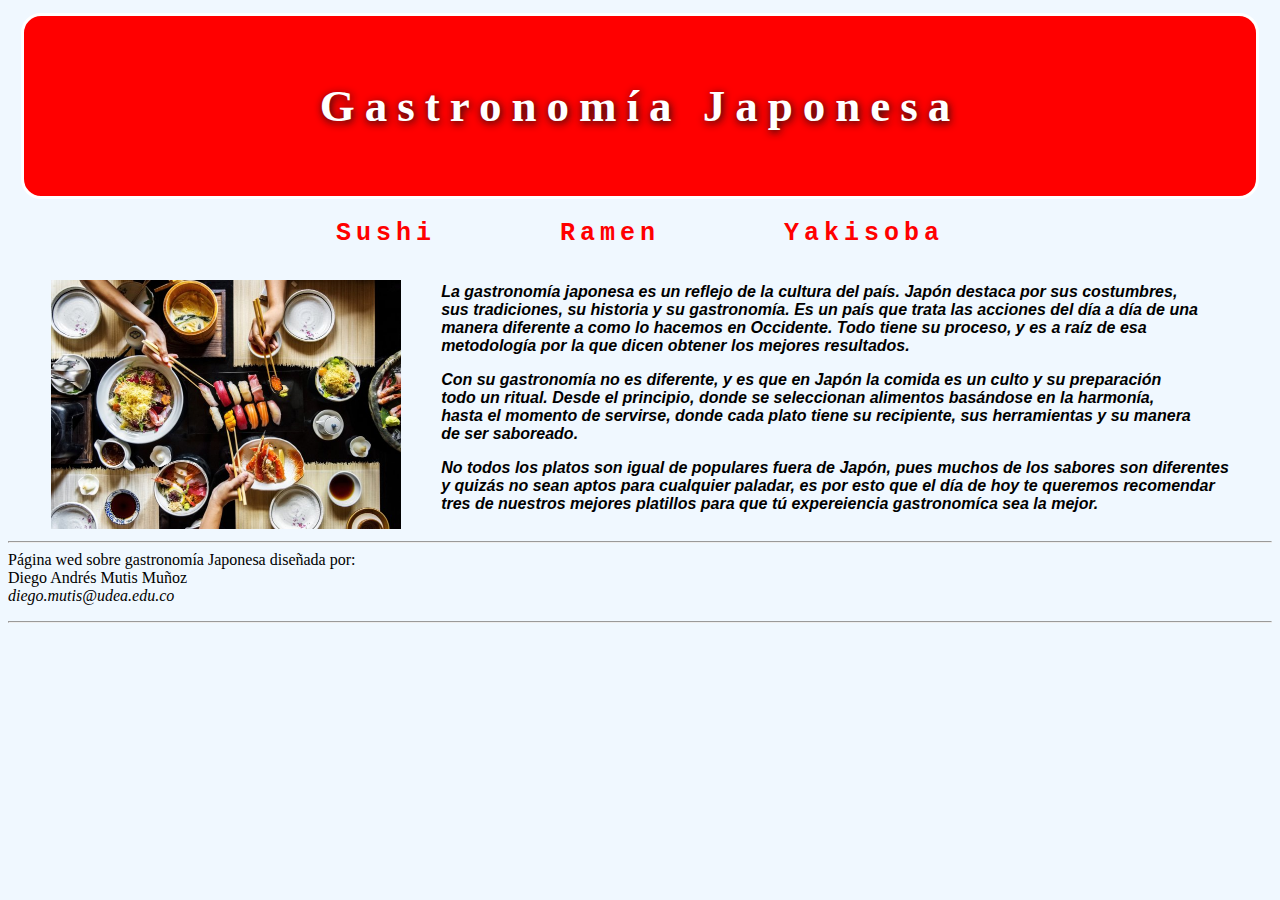
<file: index.html>
<!DOCTYPE html>
<html lang="en">
<head>
    <meta charset="UTF-8">
    <meta name="Diego Andrés Mutis Muñoz" content="Gastronimía Japonesa">
    <title> Gastronimía Japonesa</title>
    <link rel="icon" href="icono1.png" type="image/x-icon" /> 

    <link rel="stylesheet" type="text/css" href="styles.css">
</head>
<body>
    <div class="contenedor_1">
        <h1>Gastronomía Japonesa</h1>
    </div>
    <div class="contenedor_2">
        <div class="plato_1">
            <h2><a href="sushi_3.html">Sushi</a></h2>
        </div>
        <div class="plato_2">
            <h2><a href="ramen.html">Ramen</a></h2>
        </div>
        <div class="plato_3">
            <h2><a href="yakisoba_3.html">Yakisoba</a></h2>
        </div>
    </div>
    <div class="contenedor_3">
        <div class="cont_imagen">
            <img src="comidajaponesa.png" class="comida_img"/>
        </div>
        <div class="cont_description">
            <p>
                La gastronomía japonesa es un reflejo de la cultura del país. Japón destaca por sus costumbres,<br>
                sus tradiciones, su historia y su gastronomía. Es un país que trata las acciones del día a día de una<br> 
                manera diferente a como lo hacemos en Occidente. Todo tiene su proceso, y es a raíz de esa <br>
                metodología por la que dicen obtener los mejores resultados.
            </p>
            <p>
                Con su gastronomía no es diferente, y es que en Japón la comida es un culto y su preparación<br>
                todo un ritual. Desde el principio, donde se seleccionan alimentos basándose en la harmonía,<br>
                hasta el momento de servirse, donde cada plato tiene su recipiente, sus herramientas y su manera<br>
                de ser saboreado.<br>
            </p>
            <p>
                No todos los platos son igual de populares fuera de Japón, pues muchos de los sabores son diferentes<br>
                y quizás no sean aptos para cualquier paladar, es por esto que el día de hoy te queremos recomendar<br>
                tres de nuestros mejores platillos para que tú expereiencia gastronomíca sea la mejor.
            </p>
        </div>

    </div>
    <hr>
    <p class="contacto">Página wed sobre gastronomía Japonesa diseñada por:<br>
        Diego Andrés Mutis Muñoz<br>
        <i>diego.mutis@udea.edu.co</i>
        </p>
    <hr>
</body>
</html>
</file>
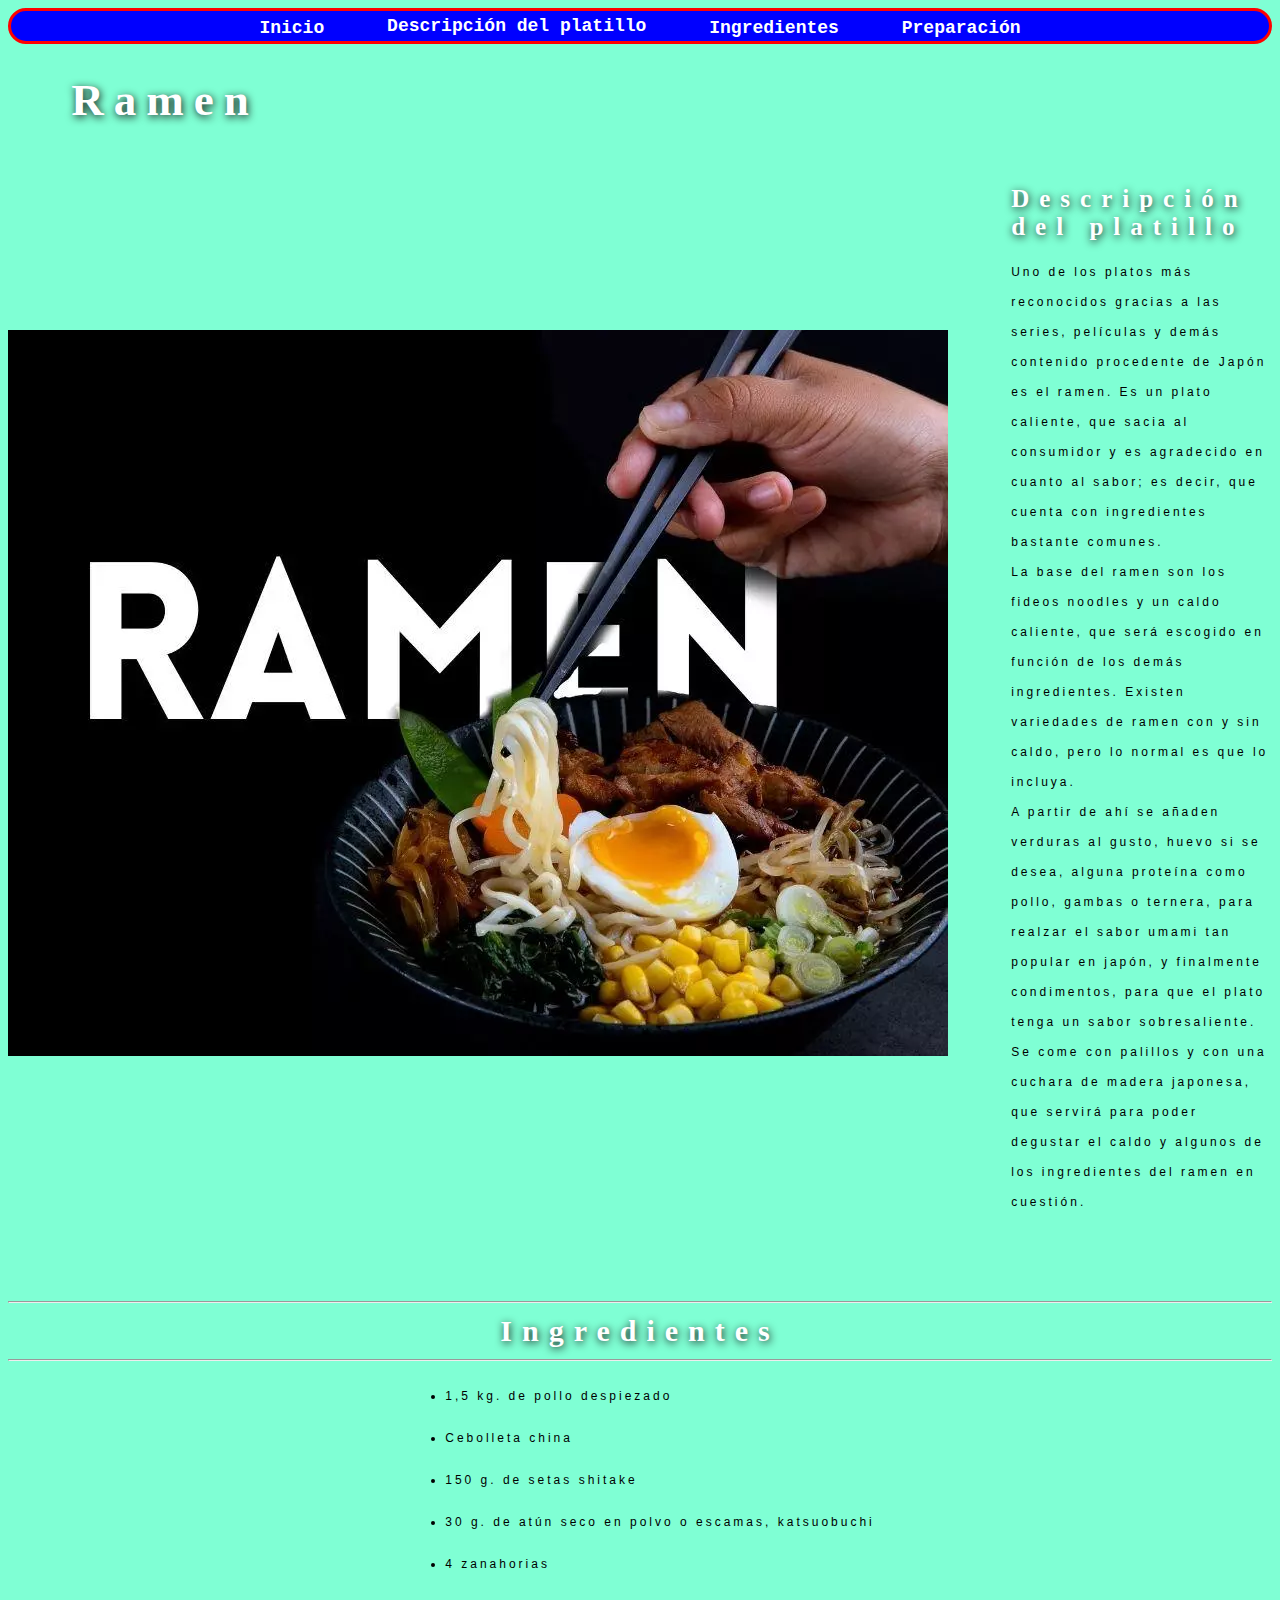
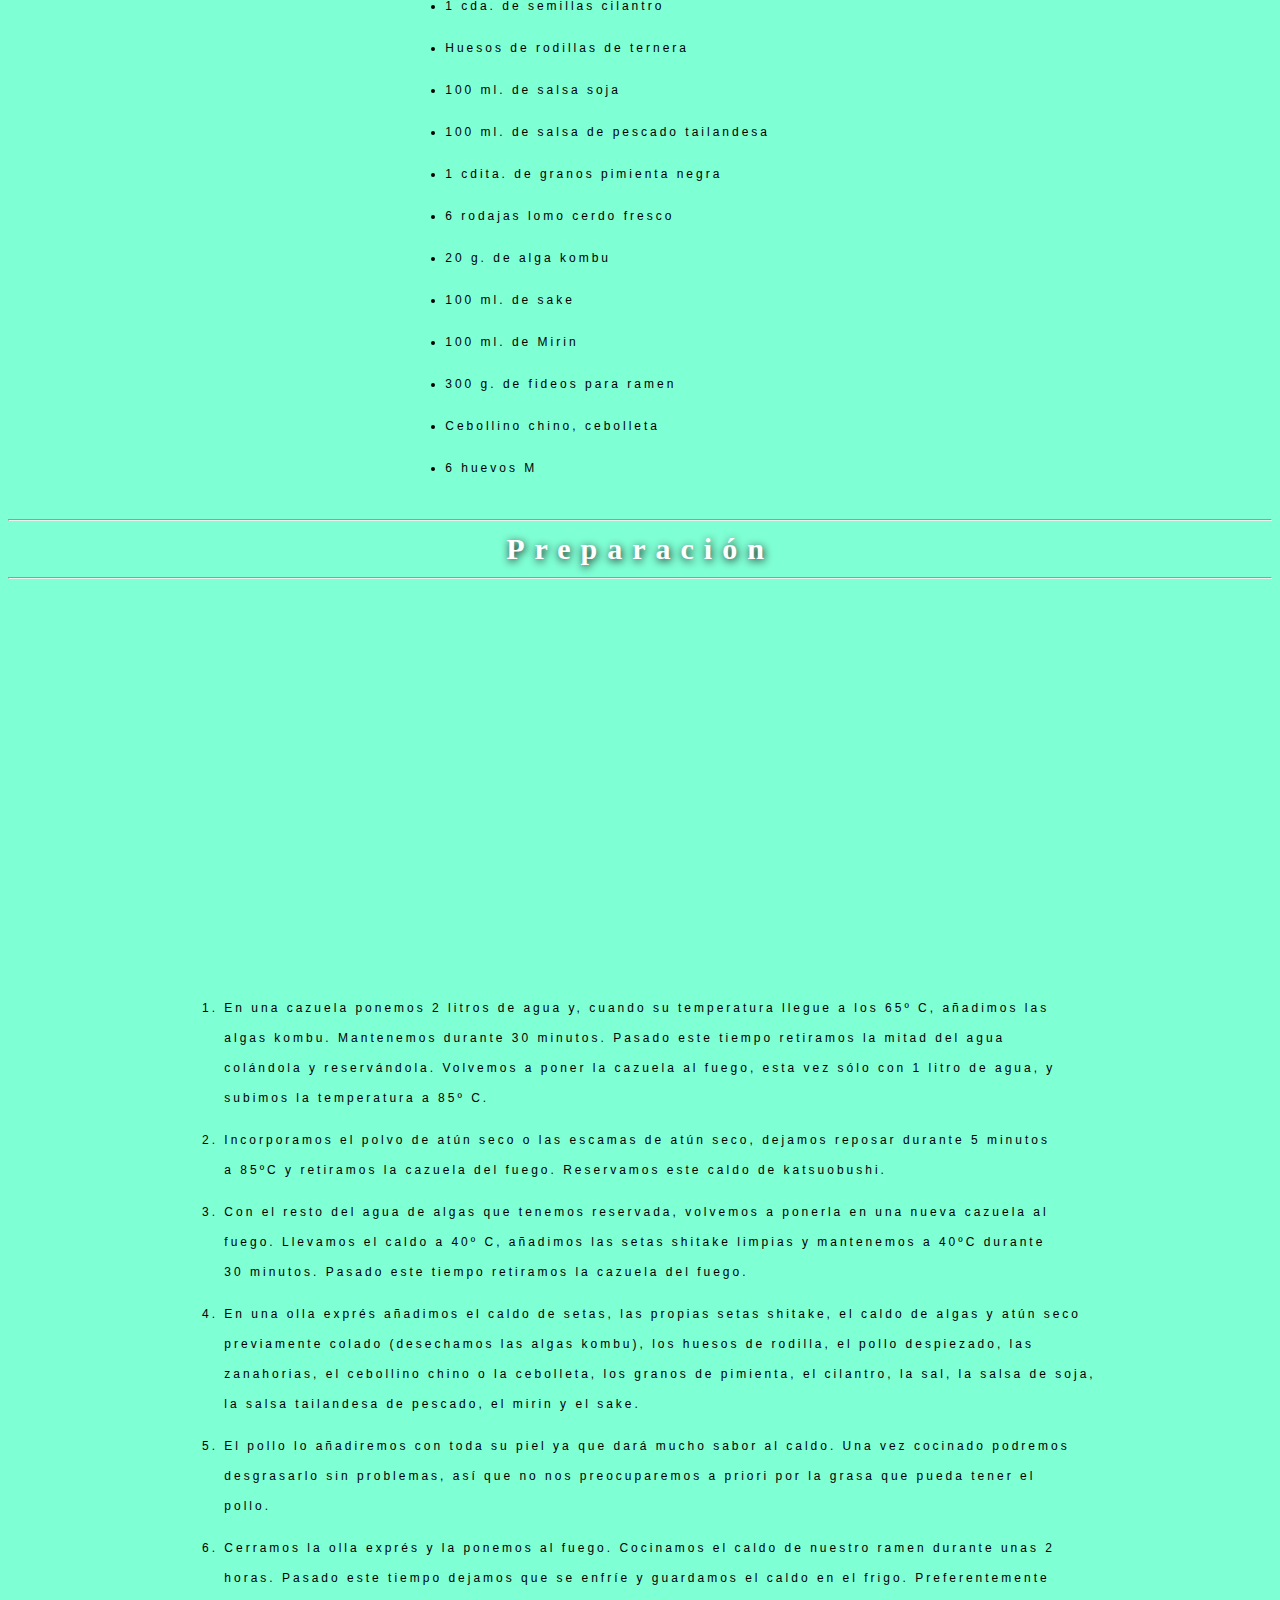
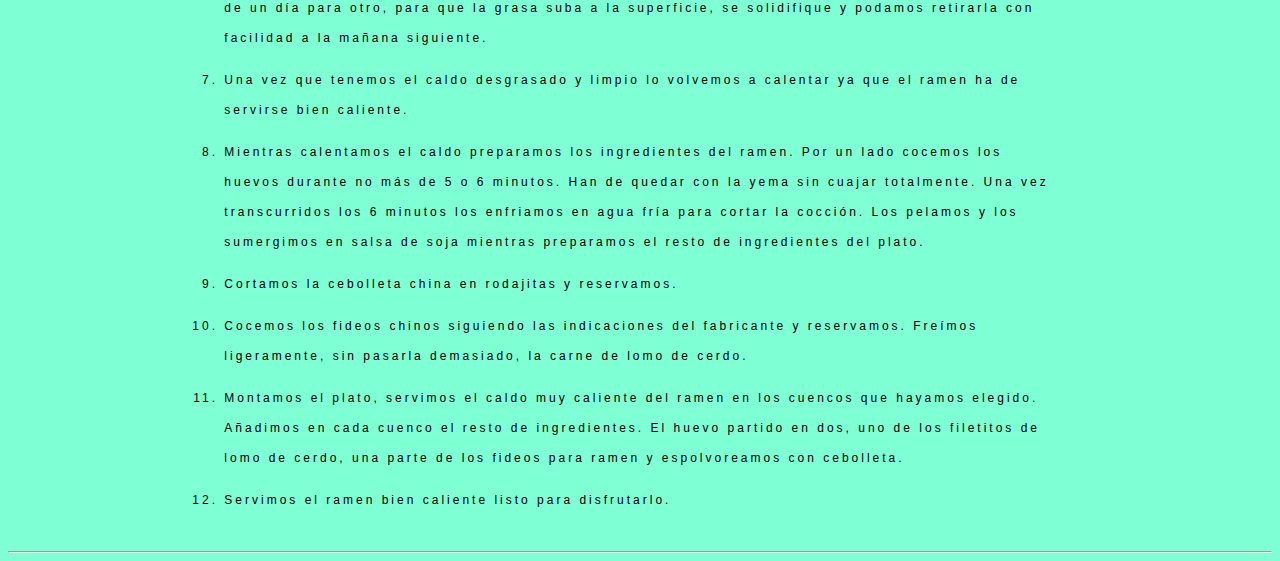
<file: ramen.html>
<!DOCTYPE html>
<html lang="=eng-US">
    <head>
        <meta charset="utf-8"/>
        <meta name="Diego Andrés Mutis Muñoz" content="Ramen"/>
        <link rel="icon" href="iconoramen.png" type="image/x-icon" /> 
        <title> Ramen</title>
        <link rel="stylesheet" type="text/css" href="styles_1.css">
    </head>
    <body>
        <div class="contenedor_1">
            <div class="cont_inicio">
                <h2><a href="index.html">Inicio</a></h2>
            </div>
            <div class="cont_description">
                <h2><a href="#Descripción">Descripción del platillo</a></h2>
            </div>
            <div class="cont_ingre">
                <h2><a href="#Ingredientes">Ingredientes</a></h2>
            </div>
            <div class="cont_prepa">
                <h2><a href="#Preparación">Preparación</a></h2>
            </div>
        </div>
        <div class="contenedor_2">
            <div class="cont_titulo">
                <h1>Ramen</h1>
            </div>
            <div class="cont_contenido">
                <div>
                    <img class="ramen_img" src="ramen.png"/>
                </div>
                <div class="cont_info">
                    <p id="Descripción"><h2 class="descri">Descripción del platillo </h2></p>
                    <p class="descri_platillo">
                        Uno de los platos más reconocidos gracias a las series, películas y demás contenido procedente de Japón es el ramen. Es un plato caliente, que sacia al consumidor y es agradecido en cuanto al sabor; es decir, que cuenta con ingredientes bastante comunes. <br>
                        La base del ramen son los fideos noodles y un caldo caliente, que será escogido en función de los demás ingredientes. Existen variedades de ramen con y sin caldo, pero lo normal es que lo incluya.<br>
                        A partir de ahí se añaden verduras al gusto, huevo si se desea, alguna proteína como pollo, gambas o ternera, para realzar el sabor umami tan popular en japón, y finalmente condimentos, para que el plato tenga un sabor sobresaliente.<br>
                        Se come con palillos y con una cuchara de madera japonesa, que servirá para poder degustar el caldo y algunos de los ingredientes del ramen en cuestión.

                    </p>
                </div>
            </div>
        </div>

        <hr>
        <div class="ingre">
            <p id="Ingredientes"><h2>Ingredientes</h2></p>
        </div>
        <hr>
        <div class="lis_ingre">
            <ul>
                <li>
                    <p>1,5 kg. de pollo despiezado</p>
                </li>
                <li>
                    <p>Cebolleta china</p>
                </li>
                <li>
                    <p>150 g. de setas shitake</p>
                </li>
                <li>
                    <p>30 g. de atún seco en polvo o escamas, katsuobuchi</p>
                </li>
                <li>
                    <p>4 zanahorias</p>
                </li>
                <li>
                    <p>1 cda. de semillas cilantro</p>
                </li>
                <li>
                    <p>Huesos de rodillas de ternera</p>
                </li>
                <li>
                    <p>100 ml. de salsa soja</p>
                </li>
                <li>
                    <p>100 ml. de salsa de pescado tailandesa</p>
                </li>
                <li>
                    <p>1 cdita. de granos pimienta negra</p>
                </li>
                <li>
                    <p>6 rodajas lomo cerdo fresco</p>
                </li>
                <li>
                    <p>20 g. de alga kombu</p>
                </li>
                <li>
                    <p>100 ml. de sake</p>
                </li>
                <li>
                    <p>100 ml. de Mirin</p>
                </li>
                <li>
                    <p>300 g. de fideos para ramen</p>
                </li>
                <li>
                    <p>Cebollino chino, cebolleta</p>
                </li>
                <li>
                    <p>6 huevos M</p>
                </li>
            </ul>
        </div>

        <hr>
        <div class="prepa"><p id="Preparación"><h2>Preparación</h2></p>
        </div>
        <hr>

        <div class="video">
            <iframe 
            width="560"
            height="315" 
            src="https://www.youtube.com/embed/bhi74---e_k?si=ZRhWc9kXzfW73ghO" 
            title="YouTube video player" 
            frameborder="0" 
            allow="accelerometer; autoplay; clipboard-write; encrypted-media; gyroscope; picture-in-picture; web-share" 
            allowfullscreen>
        </iframe>
        </div>

        <div class="lis_prepa">
            <ol>
                <li>
                    <p>En una cazuela ponemos 2 litros de agua y, cuando su temperatura llegue a los 65º C, añadimos las<br>
                        algas kombu. Mantenemos durante 30 minutos. Pasado este tiempo retiramos la mitad del agua<br>
                        colándola y reservándola. Volvemos a poner la cazuela al fuego, esta vez sólo con 1 litro de agua, y<br>
                        subimos la temperatura a 85º C.
                    </p>
                </li>
                <li>
                    <p>Incorporamos el polvo de atún seco o las escamas de atún seco, dejamos reposar durante 5 minutos<br>
                        a 85ºC y retiramos la cazuela del fuego. Reservamos este caldo de katsuobushi.
                    </p>
                </li>
                <li>
                    <p>Con el resto del agua de algas que tenemos reservada, volvemos a ponerla en una nueva cazuela al<br>
                        fuego. Llevamos el caldo a 40º C, añadimos las setas shitake limpias y mantenemos a 40ºC durante<br>
                        30 minutos. Pasado este tiempo retiramos la cazuela del fuego.
                    </p>
                </li>
                <li>
                    <p>En una olla exprés añadimos el caldo de setas, las propias setas shitake, el caldo de algas y atún seco <br>
                        previamente colado (desechamos las algas kombu), los huesos de rodilla, el pollo despiezado, las <br>
                        zanahorias, el cebollino chino o la cebolleta, los granos de pimienta, el cilantro, la sal, la salsa de soja, <br>
                        la salsa tailandesa de pescado, el mirin y el sake.
                    </p>
                </li>
                <li>
                    <p>El pollo lo añadiremos con toda su piel ya que dará mucho sabor al caldo. Una vez cocinado podremos <br>
                        desgrasarlo sin problemas, así que no nos preocuparemos a priori por la grasa que pueda tener el <br>
                        pollo.
                    </p>
                </li>
                <li>
                    <p>Cerramos la olla exprés y la ponemos al fuego. Cocinamos el caldo de nuestro ramen durante unas 2 <br>
                        horas. Pasado este tiempo dejamos que se enfríe y guardamos el caldo en el frigo. Preferentemente <br>
                        de un día para otro, para que la grasa suba a la superficie, se solidifique y podamos retirarla con <br>
                        facilidad a la mañana siguiente.
                    </p>
                </li>
                <li>
                    <p>Una vez que tenemos el caldo desgrasado y limpio lo volvemos a calentar ya que el ramen ha de <br>
                        servirse bien caliente.
                    </p>
                </li>
                <li>
                    <p>
                        Mientras calentamos el caldo preparamos los ingredientes del ramen. Por un lado cocemos los <br>
                        huevos durante no más de 5 o 6 minutos. Han de quedar con la yema sin cuajar totalmente. Una vez <br>
                        transcurridos los 6 minutos los enfriamos en agua fría para cortar la cocción. Los pelamos y los <br>
                        sumergimos en salsa de soja mientras preparamos el resto de ingredientes del plato.
                    </p>
                </li>
                <li>
                    <p>Cortamos la cebolleta china en rodajitas y reservamos.
                    </p>
                </li>
                <li>
                    <p>Cocemos los fideos chinos siguiendo las indicaciones del fabricante y reservamos. Freímos <br>
                        ligeramente, sin pasarla demasiado, la carne de lomo de cerdo.
                    </p>
                </li>
                <li>
                    <p>Montamos el plato, servimos el caldo muy caliente del ramen en los cuencos que hayamos elegido. <br>
                        Añadimos en cada cuenco el resto de ingredientes. El huevo partido en dos, uno de los filetitos de <br>
                        lomo de cerdo, una parte de los fideos para ramen y espolvoreamos con cebolleta.
                    </p>
                </li>
                <li>
                    <p>Servimos el ramen bien caliente listo para disfrutarlo.
                    </p>
                </li>
            </ol>
        </div>
        <hr>
    </body>
</html>
</file>
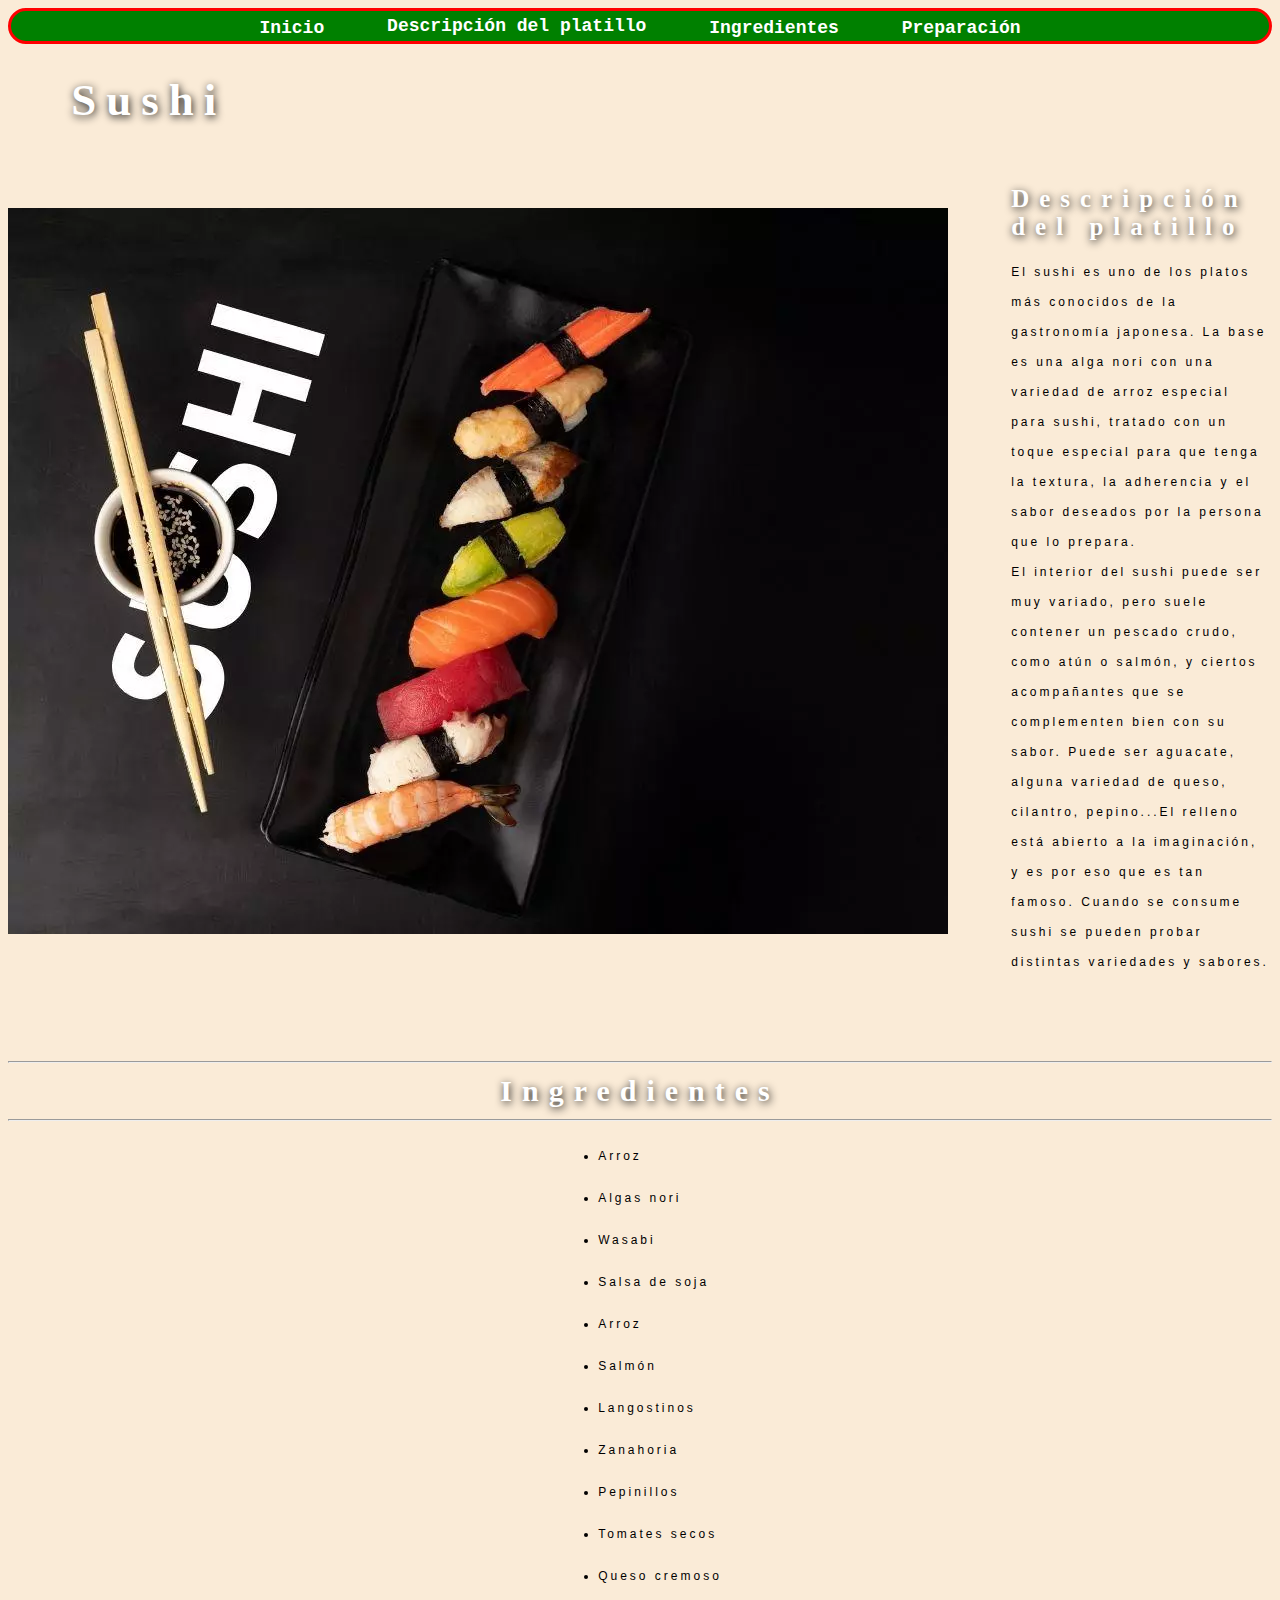
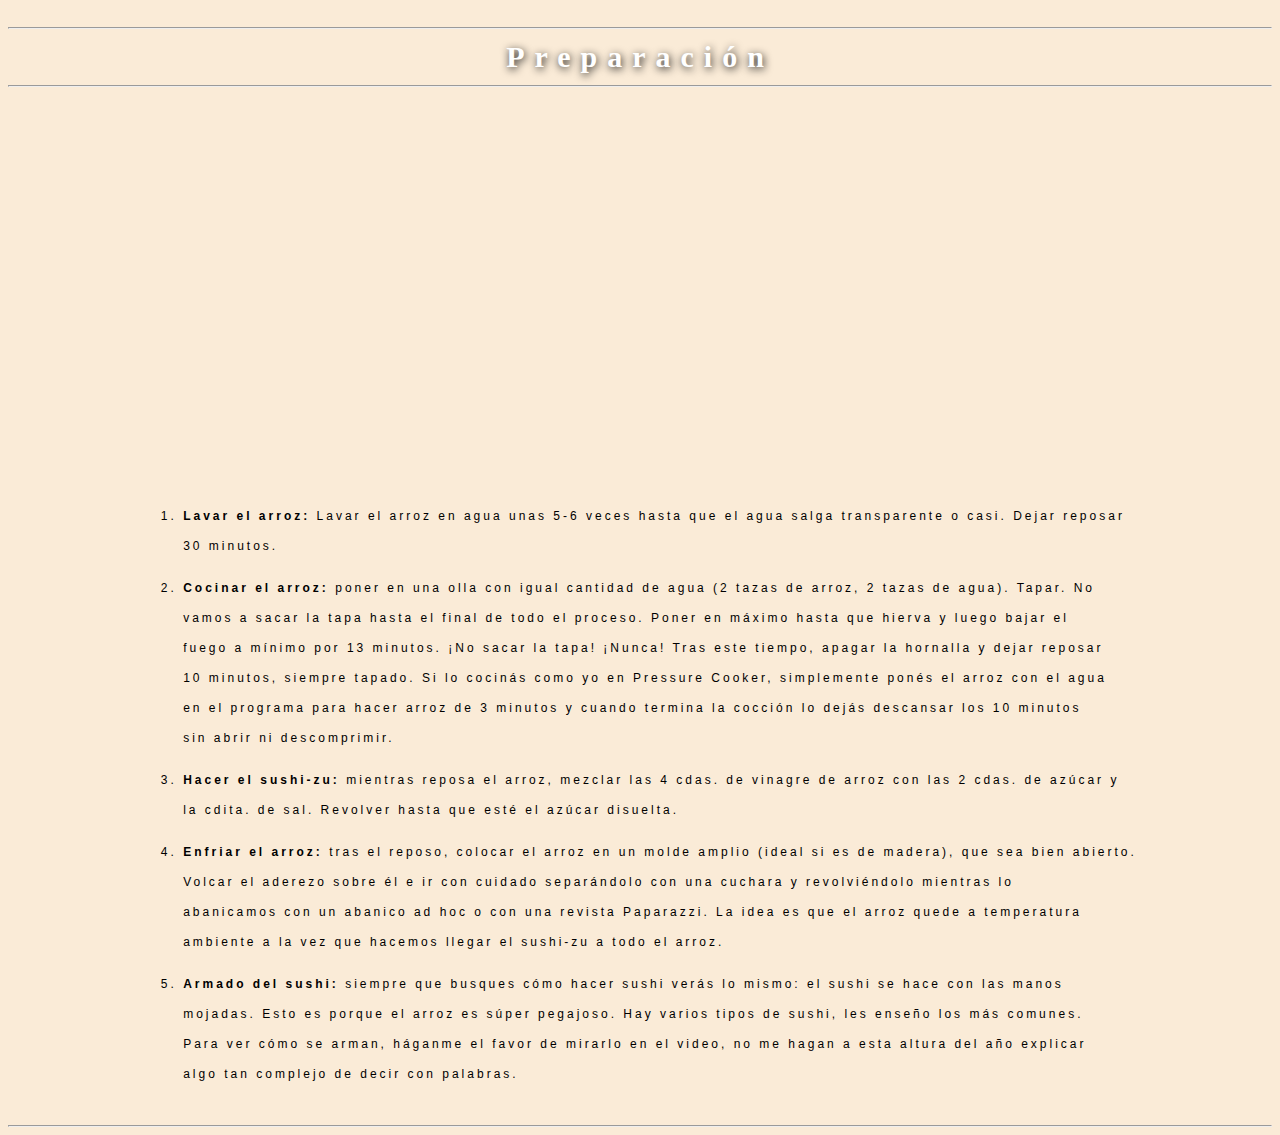
<file: sushi_3.html>
<!DOCTYPE html>
<html lang="=eng-US">
    <head>
        <meta charset="utf-8"/>
        <meta name="Diego Andrés Mutis Muñoz" content="Sushi"/>
        <link rel="icon" href="iconosushi.png" type="image/x-icon" /> 
        <title> Sushi</title>
        <link rel="stylesheet" type="text/css" href="styles_2.css">
    </head>
    <body>
        <div class="contenedor_1">
            <div class="cont_inicio">
                <h2><a href="index.html">Inicio</a></h2>
            </div>
            <div class="cont_description">
                <h2><a href="#Descripción">Descripción del platillo</a></h2>
            </div>
            <div class="cont_ingre">
                <h2><a href="#Ingredientes">Ingredientes</a></h2>
            </div>
            <div class="cont_prepa">
                <h2><a href="#Preparación">Preparación</a></h2>
            </div>
        </div>
        <div class="contenedor_2">
            <div class="cont_titulo">
                <h1>Sushi</h1>
            </div>
            <div class="cont_contenido">
                <div>
                    <img class="sushi_img" src="sushi.png"/>
                </div>
                <div class="cont_info">
                    <p id="Descripción"><h2 class="descri">Descripción del platillo </h2></p>
                    <p class="descri_platillo">
                        El sushi es uno de los platos más conocidos de la gastronomía japonesa. La base es una alga nori con una variedad de arroz especial para sushi, tratado con un toque especial para que tenga la textura, la adherencia y el sabor deseados por la persona que lo prepara.<br>
                        El interior del sushi puede ser muy variado, pero suele contener un pescado crudo, como atún o salmón, y ciertos acompañantes que se complementen bien con su sabor. Puede ser aguacate, alguna variedad de queso, cilantro, pepino...El relleno está abierto a la imaginación, y es por eso que es tan famoso. Cuando se consume sushi se pueden probar distintas variedades y sabores.
                    </p>
                </div>
            </div>
        </div>

        <hr>
        <div class="ingre">
            <p id="Ingredientes"><h2>Ingredientes</h2></p>
        </div>
        <hr>
        <div class="lis_ingre">
            <ul>
                <li>
                    <p>Arroz</p>
                </li>
                <li>
                    <p>Algas nori</p>
                </li>
                <li>
                    <p>Wasabi</p>
                </li>
                <li>
                    <p>Salsa de soja</p>
                </li>
                <li>
                    <p>Arroz</p>
                </li>
                <li>
                    <p>Salmón</p>
                </li>
                <li>
                    <p>Langostinos</p>
                </li>
                <li>
                    <p>Zanahoria</p>
                </li>
                <li>
                    <p>Pepinillos</p>
                </li>
                <li>
                    <p>Tomates secos</p>
                </li>
                <li>
                    <p>Queso cremoso</p>
                </li>
            </ul>
        </div>

        <hr>
        <div class="prepa"><p id="Preparación"><h2>Preparación</h2></p>
        </div>
        <hr>

        <div class="video">
            <iframe 
            width="560" 
            height="315" 
            src="https://www.youtube.com/embed/D2gWau1l-sk?si=gAmQ_wzqo0PebyHR" 
            title="YouTube video player" 
            frameborder="0" 
            allow="accelerometer; autoplay; clipboard-write; encrypted-media; gyroscope; picture-in-picture; web-share" 
            allowfullscreen>
        </iframe>
        </div>

        <div class="lis_prepa">
            <ol>
                <li>
                    <p><b>Lavar el arroz:</b> Lavar el arroz en agua unas 5-6 veces hasta que el agua salga transparente o casi. Dejar reposar<br>
                    30 minutos.
                    </p>
                </li>
                <li>
                    <p><b>Cocinar el arroz:</b> poner en una olla con igual cantidad de agua (2 tazas de arroz, 2 tazas de agua). Tapar. No<br>
                        vamos a sacar la tapa hasta el final de todo el proceso. Poner en máximo hasta que hierva y luego bajar el<br>
                        fuego a mínimo por 13 minutos. ¡No sacar la tapa! ¡Nunca! Tras este tiempo, apagar la hornalla y dejar reposar<br>
                        10 minutos, siempre tapado. Si lo cocinás como yo en Pressure Cooker, simplemente ponés el arroz con el agua<br>
                        en el programa para hacer arroz de 3 minutos y cuando termina la cocción lo dejás descansar los 10 minutos<br>
                        sin abrir ni descomprimir.
                    </p>
                </li>
                <li>
                    <p><b>Hacer el sushi-zu:</b> mientras reposa el arroz, mezclar las 4 cdas. de vinagre de arroz con las 2 cdas. de azúcar y<br>
                        la cdita. de sal. Revolver hasta que esté el azúcar disuelta.
                    </p>
                </li>
                <li>
                    <p><b>Enfriar el arroz:</b> tras el reposo, colocar el arroz en un molde amplio (ideal si es de madera), que sea bien abierto. <br>
                        Volcar el aderezo sobre él e ir con cuidado separándolo con una cuchara y revolviéndolo mientras lo <br>
                        abanicamos con un abanico ad hoc o con una revista Paparazzi. La idea es que el arroz quede a temperatura <br>
                        ambiente a la vez que hacemos llegar el sushi-zu a todo el arroz.
                    </p>
                </li>
                <li>
                    <p><b>Armado del sushi:</b> siempre que busques cómo hacer sushi verás lo mismo: el sushi se hace con las manos <br>
                        mojadas. Esto es porque el arroz es súper pegajoso. Hay varios tipos de sushi, les enseño los más comunes. <br>
                        Para ver cómo se arman, háganme el favor de mirarlo en el video, no me hagan a esta altura del año explicar <br>
                        algo tan complejo de decir con palabras.
                    </p>
                </li>
            </ol>
    
        </div>
        <hr>
    </body>
</html>
</file>
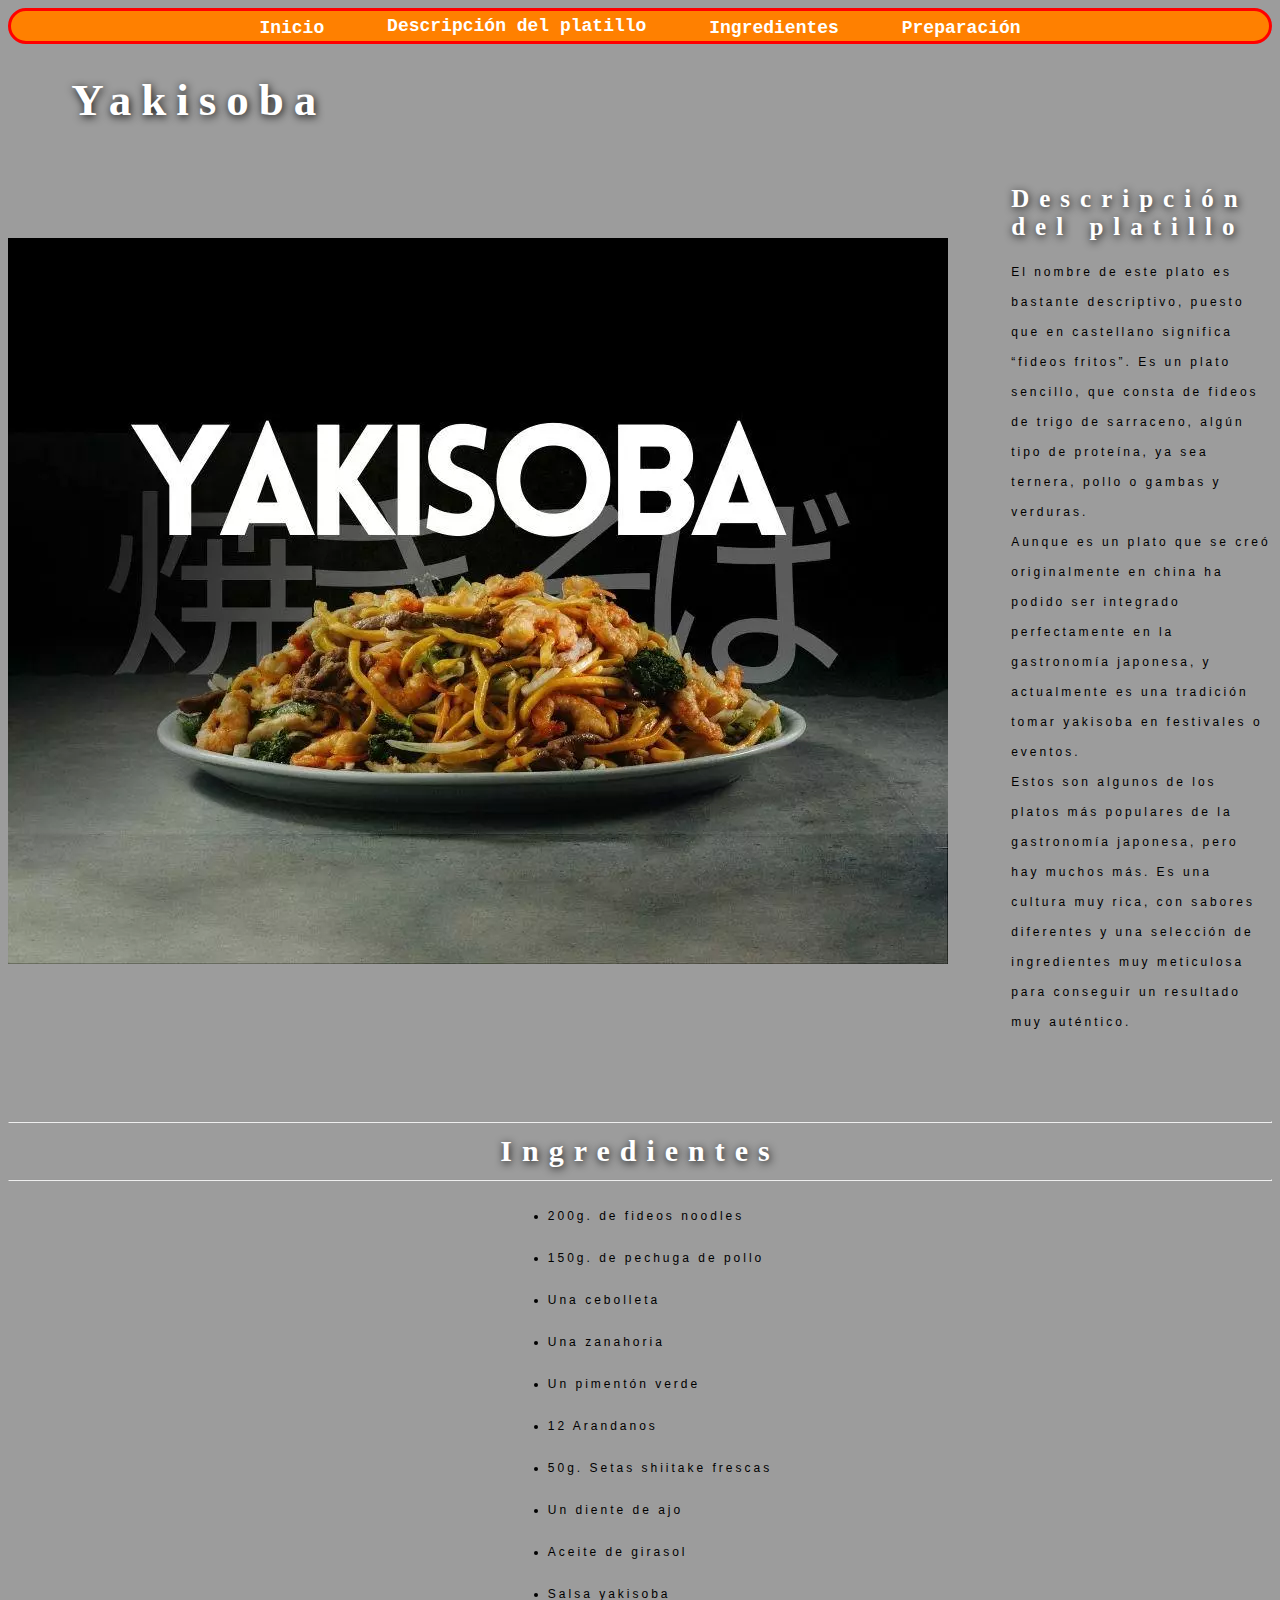
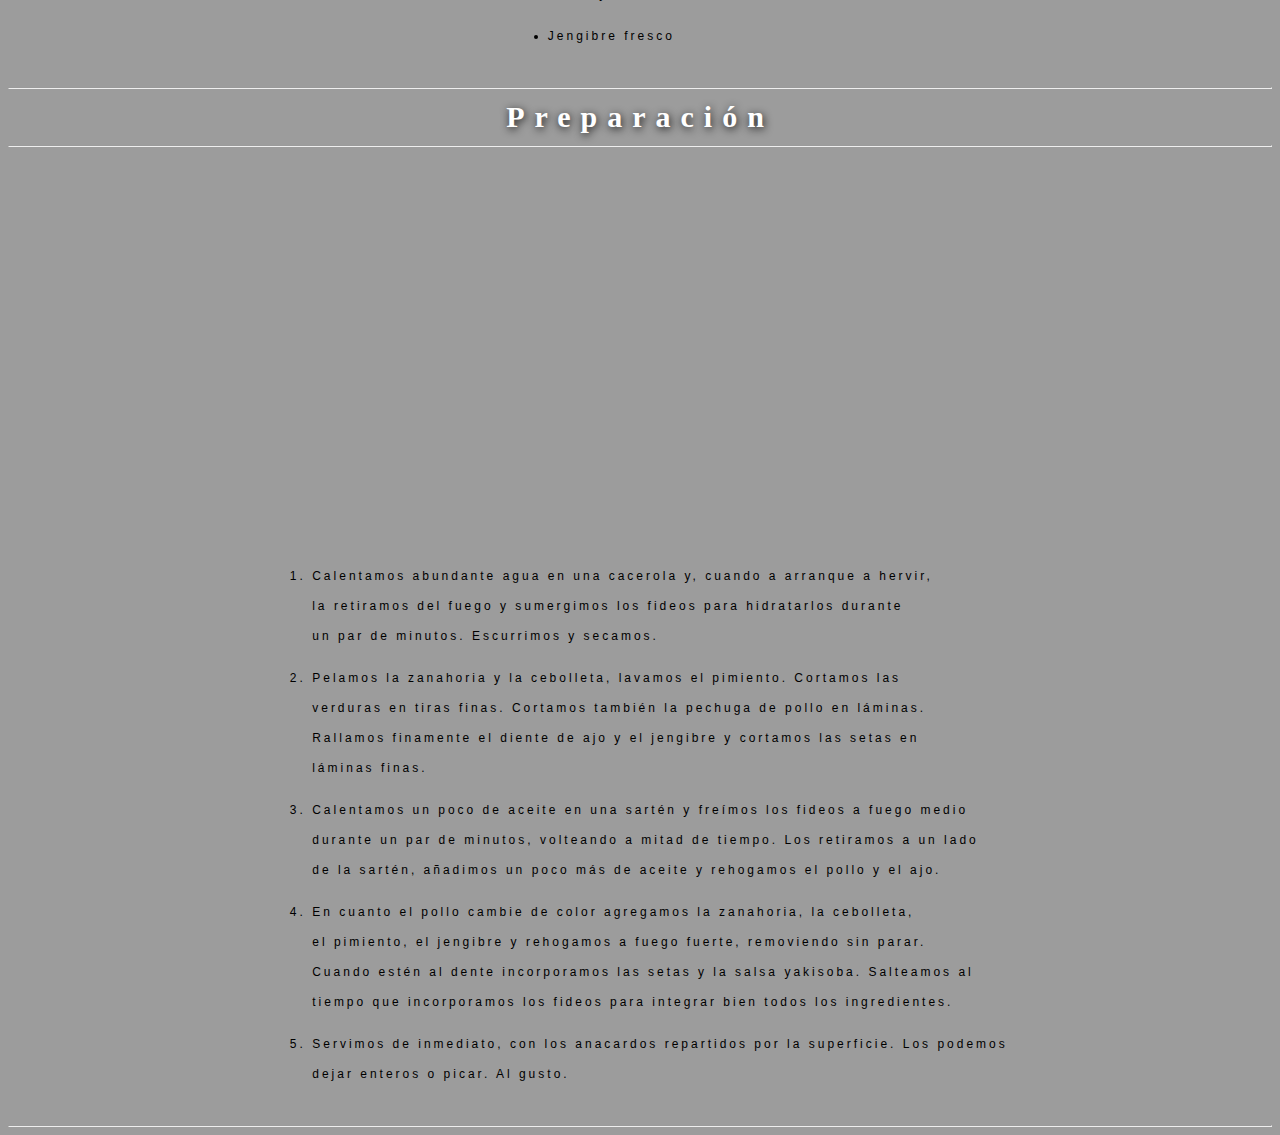
<file: yakisoba_3.html>
<!DOCTYPE html>
<html lang="=eng-US">
    <head>
        <meta charset="utf-8"/>
        <meta name="Diego Andrés Mutis Muñoz" content="Yakisoba"/>
        <link rel="icon" href="iconoyaki.png" type="image/x-icon" /> 
        <title> Yakisoba</title>
        <link rel="stylesheet" type="text/css" href="styles_3.css">
    </head>
    <body>
        <div class="contenedor_1">
            <div class="cont_inicio">
                <h2><a href="index.html">Inicio</a></h2>
            </div>
            <div class="cont_description">
                <h2><a href="#Descripción">Descripción del platillo</a></h2>
            </div>
            <div class="cont_ingre">
                <h2><a href="#Ingredientes">Ingredientes</a></h2>
            </div>
            <div class="cont_prepa">
                <h2><a href="#Preparación">Preparación</a></h2>
            </div>
        </div>
        <div class="contenedor_2">
            <div class="cont_titulo">
                <h1>Yakisoba</h1>
            </div>
            <div class="cont_contenido">
                <div>
                    <img class="yakisoba_img" src="yakisoba.png"/>
                </div>
                <div class="cont_info">
                    <p id="Descripción"><h2 class="descri">Descripción del platillo </h2></p>
                    <p class="descri_platillo">
                        El nombre de este plato es bastante descriptivo, puesto que en castellano significa “fideos fritos”. Es un plato sencillo, que consta de fideos de trigo de sarraceno, algún tipo de proteína, ya sea ternera, pollo o gambas  y verduras.<br>
                        Aunque es un plato que se creó originalmente en china ha podido ser integrado perfectamente en la gastronomía japonesa, y actualmente es una tradición tomar yakisoba en festivales o eventos.<br>
                        Estos son algunos de los platos más populares de la gastronomía japonesa, pero hay muchos más. Es una cultura muy rica, con sabores diferentes y una selección de ingredientes muy meticulosa para conseguir un resultado muy auténtico.
                    </p>
                </div>
            </div>
        </div>

        <hr>
        <div class="ingre">
            <p id="Ingredientes"><h2>Ingredientes</h2></p>
        </div>
        <hr>
        <div class="lis_ingre">
            <ul>
                <li>
                    <p>200g. de fideos noodles</p>
                </li>
                <li>
                    <p>150g. de pechuga de pollo</p>
                </li>
                <li>
                    <p>Una cebolleta</p>
                </li>
                <li>
                    <p>Una zanahoria</p>
                </li>
                <li>
                    <p>Un pimentón verde</p>
                </li>
                <li>
                    <p>12 Arandanos</p>
                </li>
                <li>
                    <p>50g. Setas shiitake frescas</p>
                </li>
                <li>
                    <p>Un diente de ajo</p>
                </li>
                <li>
                    <p>Aceite de girasol</p>
                </li>
                <li>
                    <p>Salsa yakisoba</p>
                </li>
                <li>
                    <p>Jengibre fresco</p>
                </li>
            </ul>
        </div>

        <hr>
        <div class="prepa"><p id="Preparación"><h2>Preparación</h2></p>
        </div>
        <hr>

        <div class="video">
            <iframe 
            width="560" 
            height="315" 
            src="https://www.youtube.com/embed/gqe1l7WjufU?si=jzpKOSxoNJGZpuQ6" 
            title="YouTube video player" 
            frameborder="0" 
            allow="accelerometer; autoplay; clipboard-write; encrypted-media; gyroscope; picture-in-picture; web-share" 
            allowfullscreen>
        </iframe>
        </div>

        <div class="lis_prepa">
            <ol>
                <li>
                    <p>Calentamos abundante agua en una cacerola y, cuando a arranque a hervir, <br>
                        la retiramos del fuego y sumergimos los fideos para hidratarlos durante <br>
                        un par de minutos. Escurrimos y secamos.
                    </p>
                </li>
                <li>
                    <p>Pelamos la zanahoria y la cebolleta, lavamos el pimiento. Cortamos las <br>
                        verduras en tiras finas. Cortamos también la pechuga de pollo en láminas. <br>
                        Rallamos finamente el diente de ajo y el jengibre y cortamos las setas en <br>
                        láminas finas.
                    </p>
                </li>
                <li>
                    <p>Calentamos un poco de aceite en una sartén y freímos los fideos a fuego medio <br>
                        durante un par de minutos, volteando a mitad de tiempo. Los retiramos a un lado <br>
                        de la sartén, añadimos un poco más de aceite y rehogamos el pollo y el ajo.
                    </p>
                </li>
                <li>
                    <p>En cuanto el pollo cambie de color agregamos la zanahoria, la cebolleta, <br>
                        el pimiento, el jengibre y rehogamos a fuego fuerte, removiendo sin parar. <br>
                        Cuando estén al dente incorporamos las setas y la salsa yakisoba. Salteamos al <br>
                        tiempo que incorporamos los fideos para integrar bien todos los ingredientes.
                    </p>
                </li>
                <li>
                    <p>Servimos de inmediato, con los anacardos repartidos por la superficie. Los podemos <br>
                        dejar enteros o picar. Al gusto.
                    </p>
                </li>
            </ol>
        </div>
        <hr>
    </body>
</html>
</file>
<file: styles.css>
.contenedor_1{
    background-color: red;
    height: 20vh;
    margin: 1%;
    border: 5%;
    border-radius: 20px;
    border: solid;
    border-color: white;
    margin-bottom: 0px;
    display: flex;
    justify-content: center;
    align-items: center;
    flex-direction: column;
}
.contenedor_2{
    background-color:aliceblue;
    height: 10%;
    margin: 1%;
    margin-top: 0px;
    font-family: 'Courier New', Courier, monospace;
    display: flex;
    justify-content: center;
    align-items: center;
}
.contenedor_3{
    display: flex;
    justify-content: center;
    align-items: center;
}
.comida_img{
    width: 350px;
    height: 248.5px;
}
.cont_imagen{
    padding-right: 20px;
}
.cont_description{
    padding-left: 20px;
}
p{
    margin-top: 0px;
    font-family:'Franklin Gothic Medium', 'Arial Narrow', Arial, sans-serif;
    font-weight: bolder;
    font-style:oblique;
}
.contacto{
    font-family: serif;
    font-weight: 100;
    font-style: normal;
}
.plato_1{
    padding-right: 10%;
}
.plato_2{
    padding-right: 10%;
}
h1{
    color: white;
    font-size: 45px;
    font-weight: bolder;
    letter-spacing: 10px;
    text-shadow: 1px 2px 8px #111;
}
a:hover{
    color: white;
    background-color: rgba(255, 0, 0, 0.9);
    text-decoration: underline;
}
body{
    background-color:aliceblue;
}
a{
    text-decoration: none;
    color: red;
    font-size: 25px;
    font-family:'Courier New', Courier, monospace;
    font-weight: bolder;
    letter-spacing: 5px;
}
</file>
<file: styles_1.css>
body{
    background-color:aquamarine;
}
.contenedor_1{
    background-color:blue;
    height: 10%;
    margin-top: 0px;
    font-family: 'Courier New', Courier, monospace;
    display: flex;
    justify-content: center;
    align-items:center;
    border: 5%;
    border-radius: 20px;
    border: solid;
    border-color: red;
}
.cont_titulo{
    padding-left: 5%;
}
.contenedor_2{
    padding-bottom: 5%;
}
.cont_inicio{
    padding-right: 5%;
    height: 30%;
}
.cont_description{
    padding-right: 5%;
    height: 30px;
}
.cont_ingre{
    padding-right: 5%;
    height: 30%;
}
.cont_prepa{
    height: 30%;
}
h2{
    margin: 0%;
}
a{
    text-decoration: none;
    color:white;
    font-size: 18px;
    font-family:'Courier New', Courier, monospace;
    font-weight: bolder;
}
a:hover{
    color: blue;
    background-color: rgba(255, 255, 255, 0.9);
    text-decoration: underline;
}
.ramen_img{
    width: 940px;
    height: 726px;
    display: flex;
    align-items:flex-start;

}
h1{
    color:white;
    font-size: 45px;
    font-weight: bolder;
    letter-spacing: 10px;
    text-shadow: 1px 2px 8px #111;
}
.cont_contenido{
    display: flex;
    justify-content: center;
    align-items:center;
}
.cont_info{
    padding-left: 5%;
}
.lis_ingre{
    display: flex;
    justify-content: center;
    align-items:center;
}
.ingre{
    color:white;
    font-size: 20px;
    font-weight: bolder;
    letter-spacing: 10px;
    text-shadow: 1px 2px 8px #111;
    display: flex;
    justify-content: center;
    align-items:center;
    margin-top: 0%;
}
.descri{
    color:white;
    font-size: 25px;
    font-weight: bolder;
    letter-spacing: 10px;
    text-shadow: 1px 2px 8px #111;
    display: flex;
    justify-content: center;
    align-items:center;
    padding-top: 5%;
}
ul{
    margin-top: 0%;
}
li{
    font-size: 12px;
    letter-spacing: 3px;
    line-height: 30px;
    font-family: Verdana, Geneva, Tahoma, sans-serif;
}
.prepa{
    color:white;
    font-size: 20px;
    font-weight: bolder;
    letter-spacing: 10px;
    text-shadow: 1px 2px 8px #111;
    display: flex;
    justify-content: center;
    align-items:center;
    margin-top: 0%;
}
.video{
    display: flex;
    justify-content: center;
    align-items:center;
    margin-top: 0%;
}
.lis_prepa{
    display: flex;
    justify-content: center;
    align-items:center;
    margin-top: 5%;
}
.descri_platillo{
    font-size: 12px;
    letter-spacing: 3px;
    line-height: 30px;
    font-family: Verdana, Geneva, Tahoma, sans-serif;
}
</file>
<file: styles_2.css>
body{
    background-color:antiquewhite;
}
.contenedor_1{
    background-color:green;
    height: 10%;
    margin-top: 0px;
    font-family: 'Courier New', Courier, monospace;
    display: flex;
    justify-content: center;
    align-items:center;
    border: 5%;
    border-radius: 20px;
    border: solid;
    border-color: red;
}
.cont_titulo{
    padding-left: 5%;
}
.contenedor_2{
    padding-bottom: 5%;
}
.cont_inicio{
    padding-right: 5%;
    height: 30%;
}
.cont_description{
    padding-right: 5%;
    height: 30px;
}
.cont_ingre{
    padding-right: 5%;
    height: 30%;
}
.cont_prepa{
    height: 30%;
}
h2{
    margin: 0%;
}
a{
    text-decoration: none;
    color:white;
    font-size: 18px;
    font-family:'Courier New', Courier, monospace;
    font-weight: bolder;
}
a:hover{
    color: blue;
    background-color: rgba(255, 255, 255, 0.9);
    text-decoration: underline;
}
h1{
    color:white;
    font-size: 45px;
    font-weight: bolder;
    letter-spacing: 10px;
    text-shadow: 1px 2px 8px #111;
}
.cont_contenido{
    display: flex;
    justify-content: center;
    align-items:center;
}
.cont_info{
    padding-left: 5%;
}
.lis_ingre{
    display: flex;
    justify-content: center;
    align-items:center;
}
.ingre{
    color:white;
    font-size: 20px;
    font-weight: bolder;
    letter-spacing: 10px;
    text-shadow: 1px 2px 8px #111;
    display: flex;
    justify-content: center;
    align-items:center;
    margin-top: 0%;
}
.descri{
    color:white;
    font-size: 25px;
    font-weight: bolder;
    letter-spacing: 10px;
    text-shadow: 1px 2px 8px #111;
    display: flex;
    justify-content: center;
    align-items:center;
    padding-top: 5%;
}
ul{
    margin-top: 0%;
}
li{
    font-size: 12px;
    letter-spacing: 3px;
    line-height: 30px;
    font-family: Verdana, Geneva, Tahoma, sans-serif;
}
.prepa{
    color:white;
    font-size: 20px;
    font-weight: bolder;
    letter-spacing: 10px;
    text-shadow: 1px 2px 8px #111;
    display: flex;
    justify-content: center;
    align-items:center;
    margin-top: 0%;
}
.video{
    display: flex;
    justify-content: center;
    align-items:center;
    margin-top: 0%;
}
.lis_prepa{
    display: flex;
    justify-content: center;
    align-items:center;
    margin-top: 5%;
}
.descri_platillo{
    font-size: 12px;
    letter-spacing: 3px;
    line-height: 30px;
    font-family: Verdana, Geneva, Tahoma, sans-serif;
}
</file>
<file: styles_3.css>
body{
    background-color:rgb(156, 156, 156);
}
.contenedor_1{
    background-color:rgb(255, 128, 0);
    height: 10%;
    margin-top: 0px;
    font-family: 'Courier New', Courier, monospace;
    display: flex;
    justify-content: center;
    align-items:center;
    border: 5%;
    border-radius: 20px;
    border: solid;
    border-color: red;
}
.cont_titulo{
    padding-left: 5%;
}
.contenedor_2{
    padding-bottom: 5%;
}
.cont_inicio{
    padding-right: 5%;
    height: 30%;
}
.cont_description{
    padding-right: 5%;
    height: 30px;
}
.cont_ingre{
    padding-right: 5%;
    height: 30%;
}
.cont_prepa{
    height: 30%;
}
h2{
    margin: 0%;
}
a{
    text-decoration: none;
    color:white;
    font-size: 18px;
    font-family:'Courier New', Courier, monospace;
    font-weight: bolder;
}
a:hover{
    color: blue;
    background-color: rgba(255, 255, 255, 0.9);
    text-decoration: underline;
}
h1{
    color:white;
    font-size: 45px;
    font-weight: bolder;
    letter-spacing: 10px;
    text-shadow: 1px 2px 8px #111;
}
.cont_contenido{
    display: flex;
    justify-content: center;
    align-items:center;
}
.cont_info{
    padding-left: 5%;
}
.lis_ingre{
    display: flex;
    justify-content: center;
    align-items:center;
}
.ingre{
    color:white;
    font-size: 20px;
    font-weight: bolder;
    letter-spacing: 10px;
    text-shadow: 1px 2px 8px #111;
    display: flex;
    justify-content: center;
    align-items:center;
    margin-top: 0%;
}
.descri{
    color:white;
    font-size: 25px;
    font-weight: bolder;
    letter-spacing: 10px;
    text-shadow: 1px 2px 8px #111;
    display: flex;
    justify-content: center;
    align-items:center;
    padding-top: 5%;
}
ul{
    margin-top: 0%;
}
li{
    font-size: 12px;
    letter-spacing: 3px;
    line-height: 30px;
    font-family: Verdana, Geneva, Tahoma, sans-serif;
}
.prepa{
    color:white;
    font-size: 20px;
    font-weight: bolder;
    letter-spacing: 10px;
    text-shadow: 1px 2px 8px #111;
    display: flex;
    justify-content: center;
    align-items:center;
    margin-top: 0%;
}
.video{
    display: flex;
    justify-content: center;
    align-items:center;
    margin-top: 0%;
}
.lis_prepa{
    display: flex;
    justify-content: center;
    align-items:center;
    margin-top: 5%;
}
.descri_platillo{
    font-size: 12px;
    letter-spacing: 3px;
    line-height: 30px;
    font-family: Verdana, Geneva, Tahoma, sans-serif;
}
</file>
